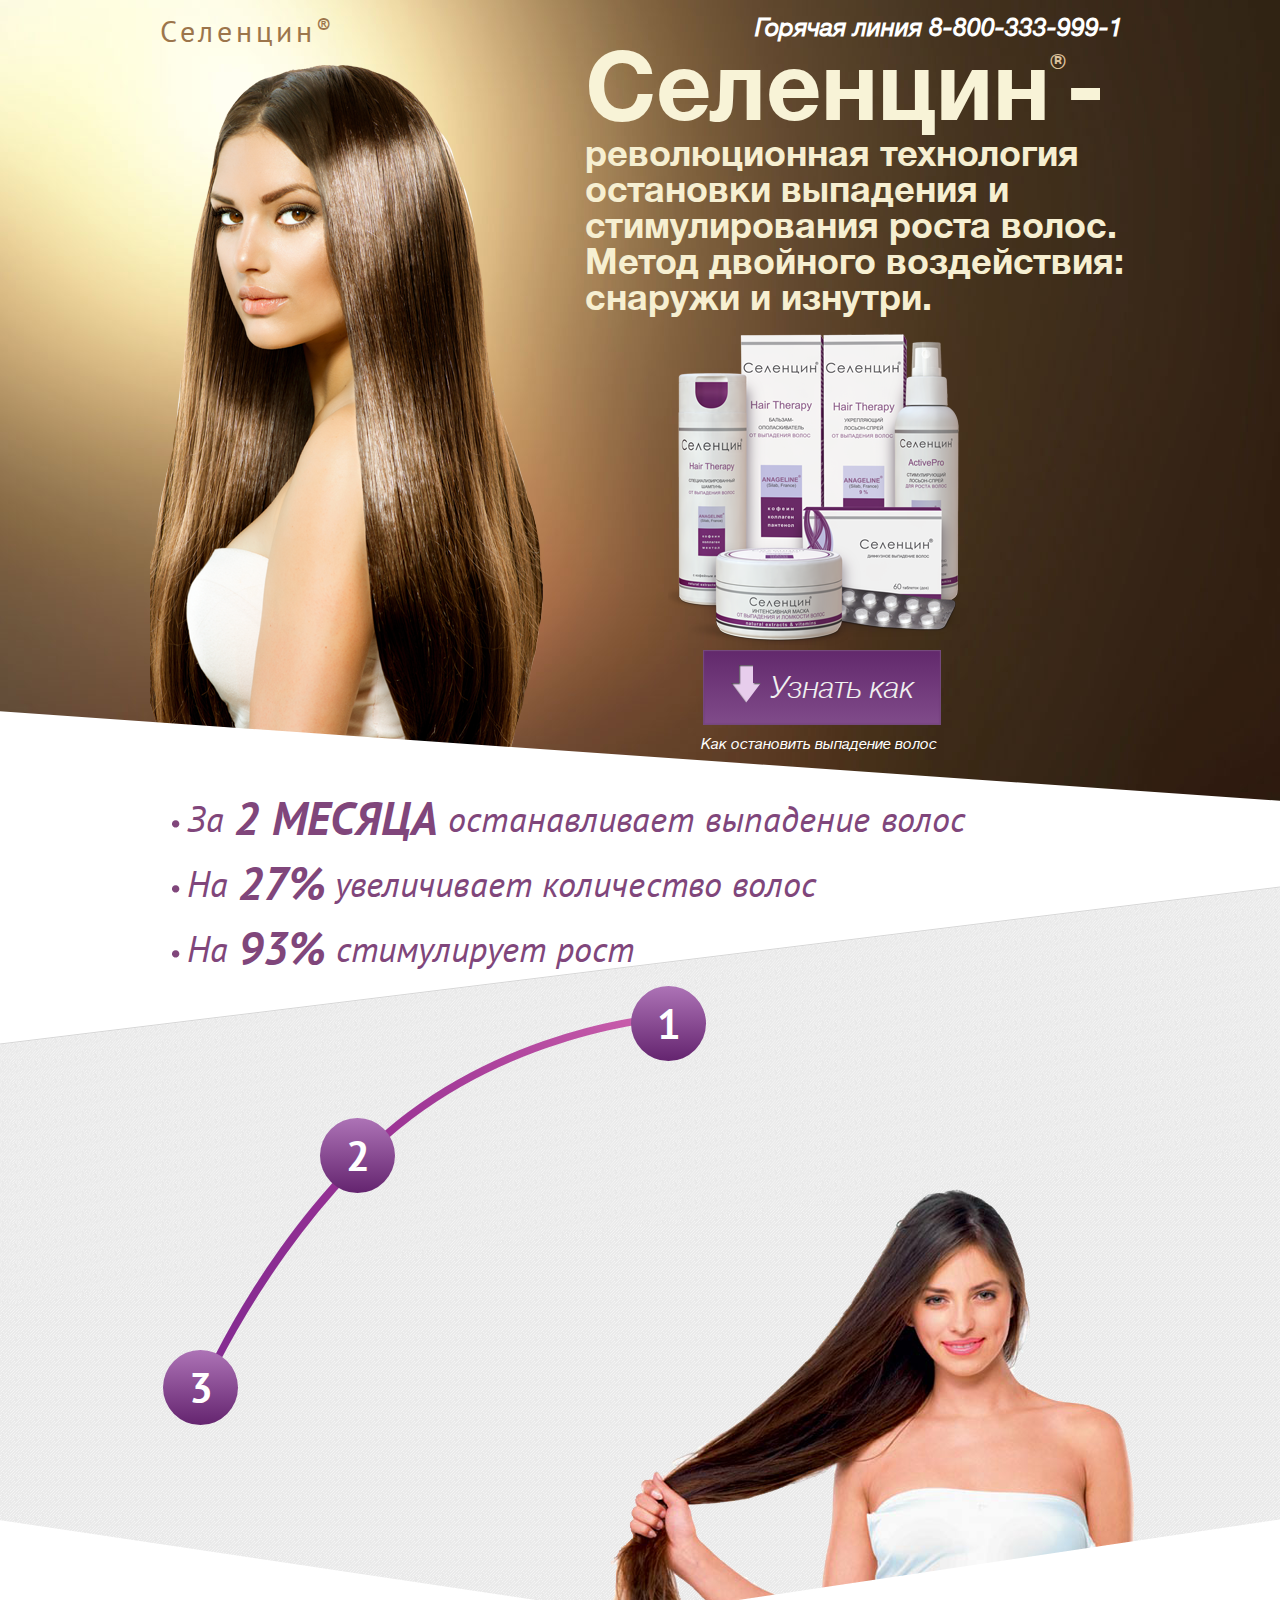
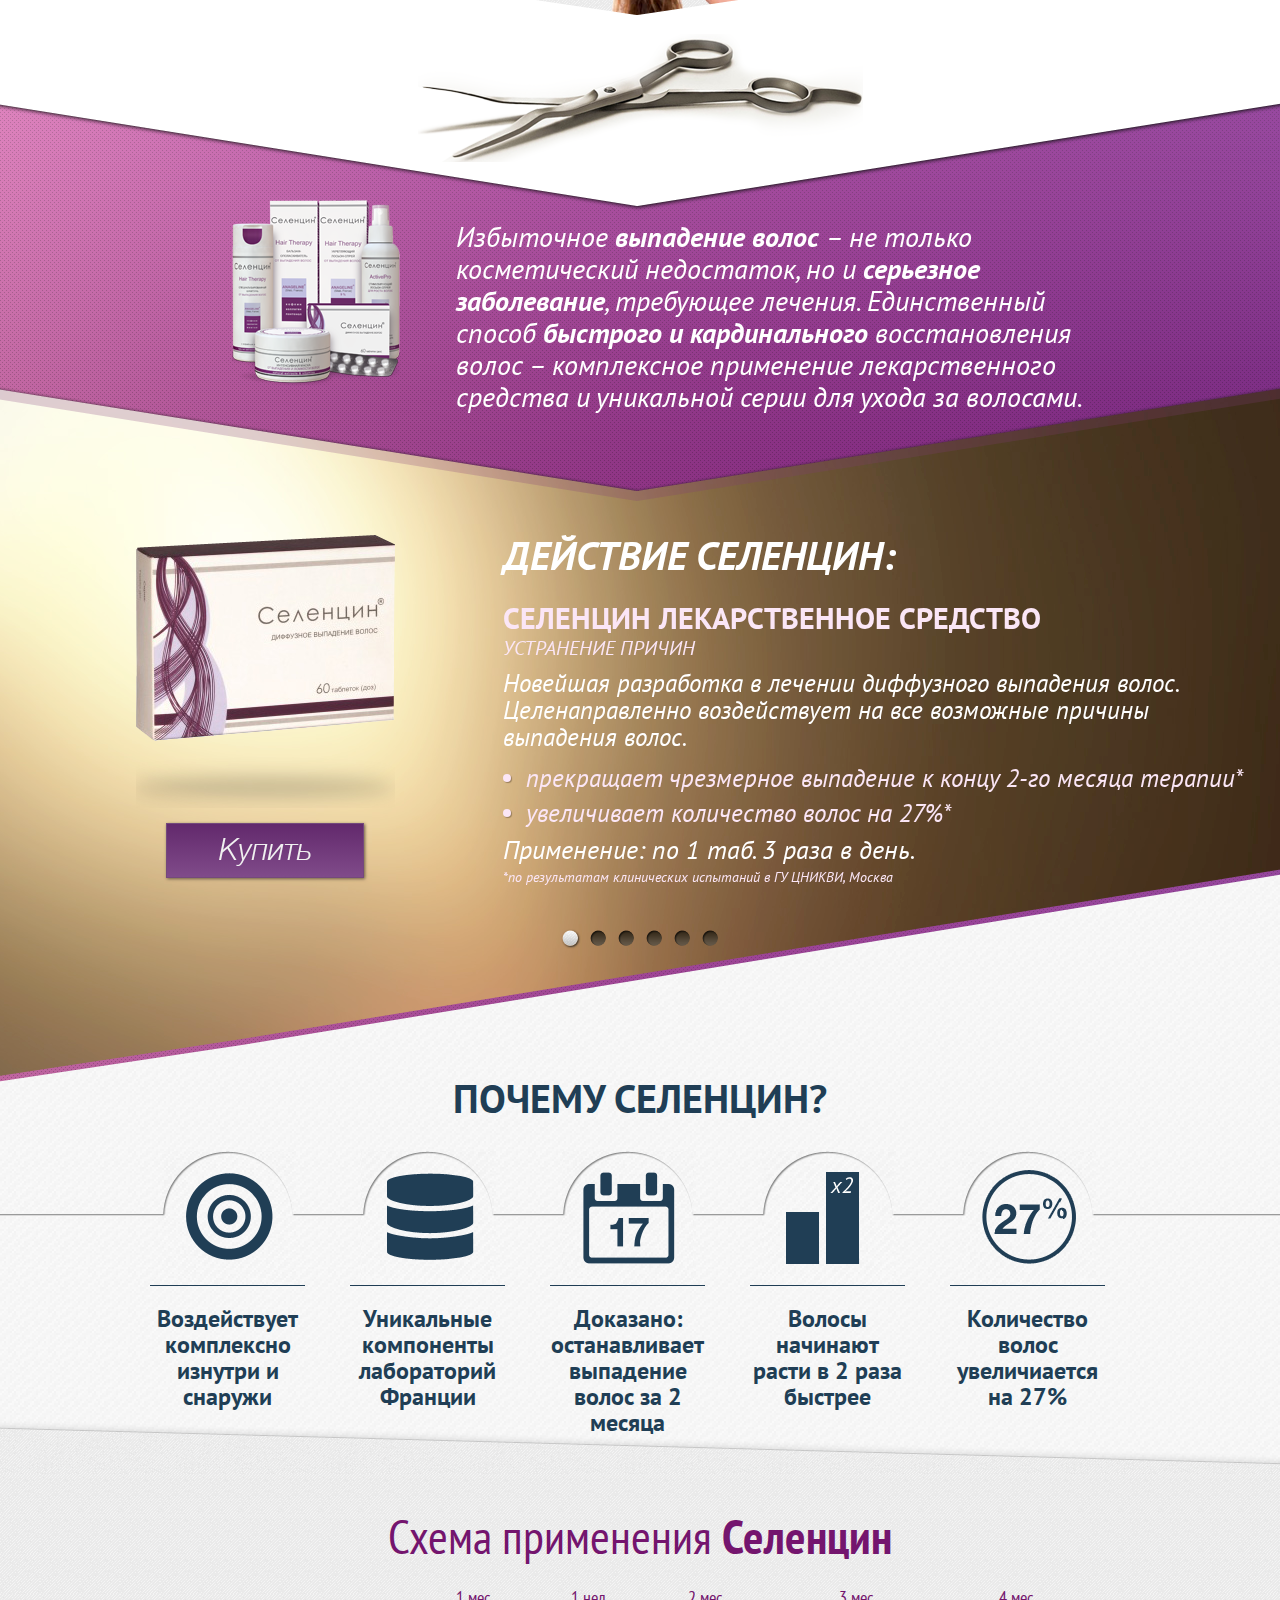
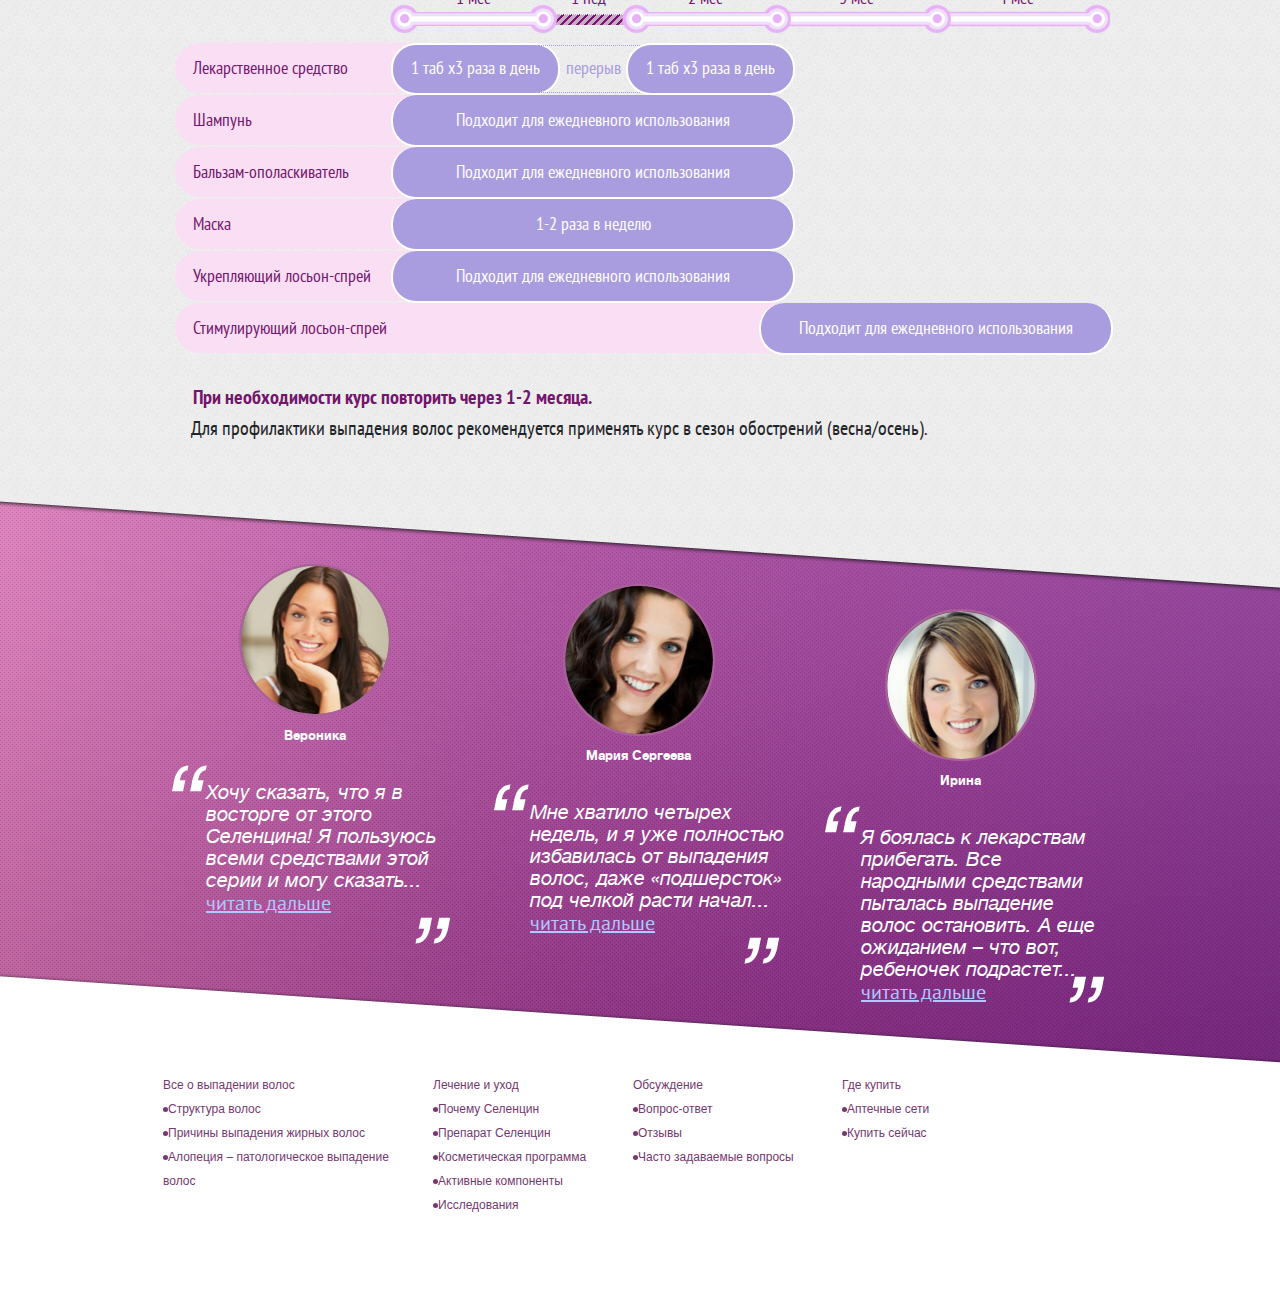
<file: index.html>
<!DOCTYPE html>
<html lang="en">
<head>
    <title>Home</title>
    <meta name = "format-detection" content = "telephone=no" />
    <meta charset="utf-8">
    <link rel="icon" href="images/favicon.ico" type="image/x-icon">
    <link rel="shortcut icon" href="images/favicon.ico" type="image/x-icon" />
    <link rel="stylesheet" type="text/css" media="screen" href="css/style.css">
    <script type="text/javascript" src="js/jquery.js"></script>
    <script type="text/javascript" src="js/superfish.js"></script>
	 <script type="text/javascript" src="js/jquery.mobilemenu.js"></script>
	 <script type="text/javascript" src="js/jquery.flexslider.js"></script>
	 <script type="text/javascript" src="js/jquery.easing.1.3.js"></script>
	 <script src="js/script.js"></script>
	 <script type="text/javascript">
		  $(window).load(function() {
				$('.flexslider').flexslider({
				  animation: "slide"
				});
        $(".anchor").on("click", function(){
        var anchor = $(this);
        $('html, body').stop().animate({
            scrollTop: $(anchor.attr('href')).offset().top-171
        }, 800/*,'easeInOutExpo'*/);
         event.preventDefault();
      })
			 });
	 </script>
	<!--[if lt IE 8]>
   <div style=' clear: both; text-align:center; position: relative;'>
     <a href="http://windows.microsoft.com/en-US/internet-explorer/products/ie/home?ocid=ie6_countdown_bannercode">
       <img src="http://storage.ie6countdown.com/assets/100/images/banners/warning_bar_0000_us.jpg" border="0" height="42" width="820" alt="You are using an outdated browser. For a faster, safer browsing experience, upgrade for free today." />
    </a>
  </div>
<![endif]-->
    <!--[if lt IE 9]>
   	<script type="text/javascript" src="js/html5.js"></script>
    	<link rel="stylesheet" type="text/css" media="screen" href="css/ie.css">
    <![endif]-->
</head>
<body>

<!--==============================header=================================-->
   	<div class="main_global">
      <div class="main">
            <header>
              <div class="hotline wrapper">
                <span class="header_log f_left">Селенцин<sup>&reg;</sup></span>
                <span class="hotline_tel f_right HelveticaNeueItalic">Горячая линия  8-800-333-999-1</span>
              </div>
              <div class="slogan">
                <h1 class="logo HelveticaNeueBold">Селенцин<sup>&reg;</sup>-</h1>
                <p class="HelveticaNeueBold">
                  революционная технология
                  остановки выпадения и
                  стимулирования роста волос.
                  Метод двойного воздействия:
                  снаружи и изнутри.
                </p>
                <div class="slogan_lk">
                  <img src="images/logo_img.png" alt="">
                  <a href="#steps" class="button anchor HelveticaNeueLightItalic"><i class="element-animation"></i>Узнать как</a>
                  <span class="HelveticaNeueItalic">Как остановить выпадение волос</span>
                </div>
              </div>
            </header>
          </div>
      <!--==============================content================================-->
          <section class="box1">
            <div class="main">
              <ul class="list1">
                <li class="list1_item">За <b>2 месяца</b> останавливает выпадение волос</li>
                <li class="list1_item">На <b>27%</b> увеличивает количество волос</li>
                <li class="list1_item">На <b>93%</b> стимулирует рост</li>
              </ul>
            </div>
          </section>
          <section id="steps" class="steps p_rel nain_global">
            <div class="main">
              <div class="steps_line p_abs">
                <div class="steps_it1 p_abs">
                  <a href="#javascript:;" class="steps_button1">1</a>
                  <div class="description1">
                    <div class="it_description">
                      <h3 class="title1">Лекарственное средство-<br>
                      основа терапии</h3>
                      <p>Воздействие на все возможные<br> 
                      причины выпадения волос.<br> Доказанная эффективность.</p>
                    </div>
                    <div class="clear"></div>
                  </div>
                </div>
                <div class="steps_it2 p_abs">
                  <a href="#javascript:;" class="steps_button2">2</a>
                  <div class="description2">
                    <div class="it_description">
                      <h3 class="title1">Шампунь, Бальзам-ополаскиватель,<br>
                      Маска, Укрепляющий лосьон-спрей</h3>
                      <p>Восстановление жизненного цикла<br>
                      волосяных луковиц.<br>
                      Укрепление и интенсивное<br>
                      питание ослабленных корней.</p>
                    </div>
                    <div class="clear"></div>
                  </div>
                </div>
                <div class="steps_it3 p_abs">
                  <a href="#javascript:;" class="steps_button3">3</a>
                  <div class="description3">
                    <div class="it_description">
                      <h3 class="title1">Стимулирующий лосьон-спрей</h3>
                      <p>Ускорение роста волос и увеличение<br>
                      продолжительности их жизни</p>
                    </div>
                    <div class="clear"></div>
                  </div>
                </div>
              </div>
            </div>
          </section>
          <section class="box2">
            <div class="scissors">
              <img src="images/scissors_img.png" alt="">
            </div>
            <div class="box2_it p_rel">
              <div class="main p_rel wrapper">
                <img src="images/box2_It_img.png" alt="" class="f_left">
                <p class="f_left text1">Избыточное <b>выпадение волос</b> – не только косметический недостаток, но и <b>серьезное заболевание</b>, требующее лечения. Единственный способ <b>быстрого и кардинального</b> восстановления волос – комплексное применение лекарственного средства и уникальной серии для ухода за волосами.</p>
              </div>
            </div>
          </section>
          <div class="flexslider wrapper">   
            <ul class="slides">
              <li class="slides_it">
                <div class="flex_main">
                  <div class="flex_column1 f_left">
                    <div class="flexslider_img1">
                      <img src="images/flexslider_img1.png" alt="" class="animation_active opacity app_left tr6">
                    </div>
                    <a href="#" class="button button_buy animation_active opacity app_left tr6">Купить</a>
                  </div>
                  <div class="flex_column2 f_left">
                    <h3 class="title2 animation_active opacity app_right tr3">ДЕЙСТВИЕ СЕЛЕНЦИН:</h3>
                    <h4 class="title3 animation_active opacity app_right tr5">Селенцин лекарственное средство
                      <span>Устранение причин</span>
                    </h4>
                    <p class="text2 animation_active opacity app_right tr7">
                      
                      Новейшая разработка в лечении диффузного выпадения волос. Целенаправленно воздействует на все возможные причины выпадения волос.
                    </p>
                    <ul class="list2 animation_active opacity app_right tr9">
                      <li class="list2_it"><i></i>прекращает чрезмерное выпадение к концу 2-го месяца терапии*</li>
                      <li class="list2_it"><i></i>увеличивает количество волос на 27%*</li>
                    </ul>
                    <span class="application animation_active opacity app_right tr11">Применение: по 1 таб. 3 раза в день.</span>
                    <span class="elaboration animation_active opacity app_right tr13">*по результатам клинических испытаний в ГУ ЦНИКВИ, Москва</span>
                  </div>
                </div>
              </li>
              <li class="slides_it">
                <div class="flex_main">
                  <div class="flex_column1 f_left">
                    <div class="flexslider_img2">
                      <img src="images/flexslider_img2.png" alt="" class="animation_active opacity app_left tr9">
                    </div>
                    <a href="#" class="button button_buy animation_active opacity app_left tr6">Купить</a>
                  </div>
                  <div class="flex_column2 f_left">
                    <h3 class="title2 animation_active opacity app_right tr3">ДЕЙСТВИЕ СЕЛЕНЦИН:</h3>
                    <h4 class="title3 animation_active opacity app_right tr5">Специализированный шампунь от<br>
                    выпадения волос «Hair Therapy»
                      <span>Очищение</span>
                    </h4>
                    <p class="text2 animation_active opacity app_right tr7">
                      Специализированный шампунь с Anageline® и 
                      кофеином способствует предотвращению избыточной 
                      потери волос и увеличению их количества в фазе 
                      активного роста.
                    </p>
                    <span class="application animation_active opacity app_right tr9">Подходит для ежедневного использования.</span>
                  </div>
                </div>
              </li>
              <li class="slides_it">
                <div class="flex_main">
                  <div class="flex_column1 f_left">
                    <div class="flexslider_img3">
                      <img src="images/flexslider_img2.png" alt="" class="animation_active opacity app_left tr9">
                    </div>
                    <a href="#" class="button button_buy animation_active opacity app_left tr6">Купить</a>
                  </div>
                  <div class="flex_column2 f_left">
                    <h3 class="title2 animation_active opacity app_right tr3">ДЕЙСТВИЕ СЕЛЕНЦИН:</h3>
                    <h4 class="title3 animation_active opacity app_right tr5">Бальзам-ополаскиватель от<br>
                    выпадения волос «Hair Therapy»
                      <span>Восстановление</span>
                    </h4>
                    <p class="text2 animation_active opacity app_right tr7">
                      Бальзам-ополаскиватель интенсивно питает и увлажняет
                      ослабленные волосы. Благодаря действию активных
                      компонентов останавливает избыточную потерю волос,укрепляет и возвращает естественный блеск.
                    </p>
                    <span class="application animation_active opacity app_right tr9">Подходит для ежедневного использования.</span>
                  </div>
                </div>
              </li>
              <li class="slides_it">
                <div class="flex_main">
                  <div class="flex_column1 f_left">
                    <div class="flexslider_img4">
                      <img src="images/flexslider_img3.png" alt="" class="animation_active opacity app_left tr9">
                    </div>
                    <a href="#" class="button button_buy animation_active opacity app_left tr6">Купить</a>
                  </div>
                  <div class="flex_column2 f_left">
                    <h3 class="title2 animation_active opacity app_right tr3">ДЕЙСТВИЕ СЕЛЕНЦИН:</h3>
                    <h4 class="title3 animation_active opacity app_right tr5">Интенсивная маска от выпадения<br>
                    и ломкости волос «Hair Therapy»
                      <span>Усиленное воздействие</span>
                    </h4>
                    <p class="text2 animation_active opacity app_right tr7">
                      Специально разработана для укрепления, стимуляции роста
                      и улучшения состояния ослабленных волос при проблеме
                      чрезмерного выпадения. Высокое содержание активных компонентов способствует усилению кровообращения и стимулированию роста волосяных луковиц.
                    </p>
                    <span class="application animation_active opacity app_right tr9">Использовать 1-2 раза в неделю не менее 2-х месяцев.</span>
                  </div>
                </div>
              </li>
              <li class="slides_it">
                <div class="flex_main">
                  <div class="flex_column1 f_left">
                    <div class="flexslider_img5">
                      <img src="images/flexslider_img4.png" alt="" class="animation_active opacity app_left tr9">
                    </div>
                    <a href="#" class="button button_buy animation_active opacity app_left tr6">Купить</a>
                  </div>
                  <div class="flex_column2 f_left">
                    <h3 class="title2 animation_active opacity app_right tr3">ДЕЙСТВИЕ СЕЛЕНЦИН:</h3>
                    <h4 class="title3 animation_active opacity app_right tr5">Укрепляющий лосьон-спрей от<br>
                    выпадения волос «Hair Therapy»
                      <span>Усилинное воздействие</span>
                    </h4>
                    <p class="text2 animation_active opacity app_right tr7">
                      Мощная формула активных компонентов предотвращает чрезмерное выпадение волос, укрепляет и увеличивает их
                      количество.
                    </p>
                    <span class="application animation_active opacity app_right tr9">Курс применения не менее 2 месяцев.
                    Подходит для ежедневного использования.</span>
                  </div>
                </div>
              </li>
              <li class="slides_it">
                <div class="flex_main">
                  <div class="flex_column1 f_left">
                    <div class="flexslider_img6">
                      <img src="images/flexslider_img4.png" alt="" class="animation_active opacity app_left tr9">
                    </div>
                    <a href="#" class="button button_buy animation_active opacity app_left tr6">Купить</a>
                  </div>
                  <div class="flex_column2 f_left">
                    <h3 class="title2 animation_active opacity app_right tr3">ДЕЙСТВИЕ СЕЛЕНЦИН:</h3>
                    <h4 class="title3 animation_active opacity app_right tr5">Стимулирующий лосьон-спрей<br>
                    для роста волос «Active Pro»
                      <span>Активация роста</span>
                    </h4>
                    <p class="text2 animation_active opacity app_right tr7">
                      Разработан совместно с <a href="#" class="text2_lk">S.A. Naturex</a> (Франция).
                    </p>
                    <p class="text2 animation_active opacity app_right tr7">
                      Способствует удерживанию волос в фазе роста, увеличению
                      длины, силы и густоты волос за счет специальных активных
                      компонентов.
                    </p>
                    <span class="application animation_active opacity app_right tr9">Применяется после курса терапии или отдельно от других средств. Курс применения не менее 2 месяцев.</span>
                  </div>
                </div>
              </li>
            </ul>
          </div>
          <section class="box3">
            <h3 class="title4">Почему Селенцин?</h3>
            <div class="main">
              <ul class="list3 wrapper">
                <li class="list3_it">
                  <img src="images/list3_img.png" alt="">
                  <p>Воздействует комплексно изнутри и снаружи</p>
                </li>
                <li class="list3_it">
                  <img src="images/list3_img2.png" alt="">
                  <p>Уникальные компоненты лабораторий Франции</p>
                </li>
                <li class="list3_it">
                  <img src="images/list3_img3.png" alt="">
                  <p>Доказано: останавливает выпадение волос за 2 месяца</p>
                </li>
                <li class="list3_it">
                  <img src="images/list3_img4.png" alt="">
                  <p>Волосы начинают расти в 2 раза быстрее</p>
                </li>
                <li class="list3_it">
                  <img src="images/list3_img5.png" alt="">
                  <p>Количество волос увеличиается на 27%</p>
                </li>
              </ul>
            </div>
          </section>
          <section class="scheme p_rel">
            <div class="main">
              <h3 class="title5">Схема применения <b>Селенцин</b></h3>
              <ul class="scheme_time p_rel wrapper">
                <li class="scheme_time_it1">1 мес</li>
                <li class="scheme_time_it2">1 нед</li>
                <li class="scheme_time_it3">2 мес</li>
                <li class="scheme_time_it4">3 мес</li>
                <li class="scheme_time_it5">4 мес</li>
              </ul>
              <ul class="scheme_application">
                <li>
                  <span class="scheme_list_tittl1">Лекарственное средство</span>
                  <span class="scheme_application_it1">1 таб х3 раза в день</span>
                  <span class="break">перерыв</span>
                  <span class="scheme_application_it1">1 таб х3 раза в день</span>
                </li>
                <li>
                  <span class="scheme_list_tittl2">Шампунь</span>
                  <span class="scheme_application_it2">Подходит для ежедневного использования</span>
                </li>
                <li>
                  <span class="scheme_list_tittl3">Бальзам-ополаскиватель</span>
                  <span class="scheme_application_it3">Подходит для ежедневного использования</span>
                </li>
                <li>
                  <span class="scheme_list_tittl4">Маска</span>
                  <span class="scheme_application_it4">1-2 раза в неделю</span>
                </li>
                <li>
                  <span class="scheme_list_tittl5">Укрепляющий лосьон-спрей</span>
                  <span class="scheme_application_it5">Подходит для ежедневного использования</span>
                </li>
                <li>
                  <span class="scheme_list_tittl6">Стимулирующий лосьон-спрей</span>
                  <span class="scheme_application_it6">Подходит для ежедневного использования</span>
                </li>
              </ul>
              <p class="text3">При необходимости курс повторить через 1-2 месяца.</p>
              <p class="text4">Для профилактики выпадения волос рекомендуется применять курс в сезон обострений (весна/осень).</p>
            </div>
          </section>
          <section class="quote_box p_rel">
            <div class="main wrapper">
              <div class="column1">
                <figure>
                  <img src="images/quote_img‏1.png" alt="">
                  <span class="name">Вероника</span>
                </figure>
                <blockquote>
                  <p class="quote_text p2">Хочу сказать, что я в восторге от этого Селенцина! Я пользуюсь всеми средствами этой серии и могу сказать...</p>
                  <a href="#" class="quote_lk">читать дальше</a>
                </blockquote>
              </div>
              <div class="column2">
                <figure>
                  <img src="images/quote_img‏2.png" alt="">
                  <span class="name">Мария Сергеева</span>
                </figure>
                <blockquote>
                  <p class="quote_text p2">Мне хватило четырех недель, и я уже полностью избавилась от выпадения волос, даже «подшерсток» под челкой расти начал...</p>
                  <a href="#" class="quote_lk">читать дальше</a>
                </blockquote>
              </div>
              <div class="column3">
                <figure>
                  <img src="images/quote_img‏3.png" alt="">
                  <span class="name">Ирина</span>
                </figure>
                <blockquote>
                  <p class="quote_text p2">Я боялась к лекарствам прибегать. Все народными средствами пыталась выпадение волос остановить. А еще ожиданием – что вот, ребеночек подрастет...</p>
                  <a href="#" class="quote_lk">читать дальше</a>
                </blockquote>
              </div>
            </div>
          </section>
      <!--==============================footer=================================-->
          <footer>
            <div class="main wrapper">
              <ul class="list_1">
                <li class="list_title">Все о выпадении волос</li>
                <li class="list_1_it"><i></i>
                  <a href="#" class="list_1_lk">Структура волос</a>
                </li>
                <li class="list_1_it"><i></i>
                  <a href="#" class="list_1_lk">Причины выпадения жирных волос</a>
                </li>
                <li class="list_1_it"><i></i>
                  <a href="#" class="list_1_lk">Алопеция – патологическое выпадение волос</a>
                </li>
              </ul>
              <ul class="list_2">
                <li class="list_title">Лечение и уход</li>
                <li class="list_1_it"><i></i>
                  <a href="#" class="list_1_lk">Почему Селенцин</a>
                </li>
                <li class="list_1_it"><i></i>
                  <a href="#" class="list_1_lk">Препарат Селенцин</a>
                </li>
                <li class="list_1_it"><i></i>
                  <a href="#" class="list_1_lk">Косметическая программа</a>
                </li>
                <li class="list_1_it"><i></i>
                  <a href="#" class="list_1_lk">Активные компоненты</a>
                </li>
                <li class="list_1_it"><i></i>
                  <a href="#" class="list_1_lk">Исследования</a>
                </li>
              </ul>
              <ul class="list_3">
                <li class="list_title">Обсуждение</li>
                <li class="list_1_it"><i></i>
                  <a href="#" class="list_1_lk">Вопрос-ответ</a>
                </li>
                <li class="list_1_it"><i></i>
                  <a href="#" class="list_1_lk">Отзывы</a>
                </li>
                <li class="list_1_it"><i></i>
                  <a href="#" class="list_1_lk">Часто задаваемые вопросы</a>
                </li>
              </ul>
              <ul class="list_4">
                <li class="list_title">Где купить</li>
                <li class="list_1_it"><i></i>
                  <a href="#" class="list_1_lk">Аптечные сети</a>
                </li>
                <li class="list_1_it"><i></i>
                  <a href="#" class="list_1_lk">Купить сейчас</a>
                </li>
              </ul>
            </div>
          </footer>
    </div>
</div>
</body>
</html>
</file>
<file: css/ie.css>
{behavior:url(js/PIE.htc);position:relative;}
.box2_it{
	padding-bottom: 10px;
}
.quote_box figure img{
	border: none;
}
.list2{
	width: 765px;
}
.list1{padding-bottom: 168px;}
div[class^="description"]{
	display: none;
}
[class^="steps_it"]:hover div[class^="description"]{
	display: block;
}
</file>
<file: css/style.css>
@import "../css/reset.css";
@import "../css/skeleton.css";
@import "../css/superfish.css";
@import "../css/flexslider.css";
@import "../fonts/HelveticaNeue/HelveticaNeue.css";
@import "../fonts/HelveticaLight/HelveticaLightt.css";
@import url(http://fonts.googleapis.com/css?family=PT+Sans+Narrow:400,700&subset=cyrillic);
@import url(http://fonts.googleapis.com/css?family=PT+Sans:400,700,400italic,700italic&subset=latin,cyrillic);
article,aside,audio,canvas,command,datalist,details,embed,figcaption,figure,footer,header,hgroup,keygen,meter,nav,output,progress,section,source,video{display:block}mark,rp,rt,ruby,summary,time{display:inline}
/* Global properties ======================================================== */
html {width:100%}

body {
  font-family: 'PT Sans', sans-serif;
  font-size:12px;
  line-height:;
  color:#666;
  min-width:960px;
  background:url(../images/body_bg.jpg) center 0 no-repeat #fff;
  -webkit-text-size-adjust: none;
}
.main_global{
  max-width: 1920px;
  margin: 0 auto;
}
.main{
  width: 980px;
  margin: 0 auto;
}
/*------------------ FONTS -----------------------*/
.Sans_Narow{
  font-family: 'PT Sans Narrow', sans-serif;
}
.HelveticaNeueBold{
  font-family: 'helveticaneuecyrbold';
}
.HelveticaNeueItalic{
  font-family: 'helveticaneuecyritalic';
}
.HelveticaNeueLightItalic{
  font-family: 'helveticaneuecyrlight_italic';
}
.HelveticaLight{
  font-family: 'helveticaneuecyrlight';
}
/*----------------------> Links And buttons <------------------*/
a {
  color:#;
  outline:none;
  text-decoration:none;
  cursor:pointer;
}
a:hover{
  color:#;
  text-decoration:none;
}

.button{
  display:block;
  width: 236px;
  text-align: center;
  padding:14px 0 13px 0;
  margin: 4px 0 -6px 118px;
  font-size: 30px;
  line-height: 46px;
  font-style: italic;
  color:#f0f0f0;
  border: 1px solid #74497c;
  box-shadow: 0 0 2px #6e3c77 inset;
  background: #62296c; /* Old browsers */
  background: -moz-linear-gradient(top,  #62296c 0%, #804b8a 100%); /* FF3.6+ */
  background: -webkit-gradient(linear, left top, left bottom, color-stop(0%,#62296c), color-stop(100%,#804b8a)); /* Chrome,Safari4+ */
  background: -webkit-linear-gradient(top,  #62296c 0%,#804b8a 100%); /* Chrome10+,Safari5.1+ */
  background: -o-linear-gradient(top,  #62296c 0%,#804b8a 100%); /* Opera 11.10+ */
  background: -ms-linear-gradient(top,  #62296c 0%,#804b8a 100%); /* IE10+ */
  background: linear-gradient(to bottom,  #62296c 0%,#804b8a 100%); /* W3C */
  filter: progid:DXImageTransform.Microsoft.gradient( startColorstr='#62296c', endColorstr='#804b8a',GradientType=0 ); /* IE6-9 */
 }
 .button:hover{
 background: #62296c; /* Old browsers */
  background: -moz-linear-gradient(top,  #804b8a 0%, #62296c 100%); /* FF3.6+ */
  background: -webkit-gradient(linear, left top, left bottom, color-stop(0%,#804b8a), color-stop(100%,#62296c)); /* Chrome,Safari4+ */
  background: -webkit-linear-gradient(top,  #804b8a 0%,#62296c 100%); /* Chrome10+,Safari5.1+ */
  background: -o-linear-gradient(top,  #804b8a 0%,#62296c 100%); /* Opera 11.10+ */
  background: -ms-linear-gradient(top,  #804b8a 0%,#62296c 100%); /* IE10+ */
  background: linear-gradient(to bottom,  #804b8a 0%,#62296c 100%); /* W3C */
  filter: progid:DXImageTransform.Microsoft.gradient( startColorstr='#804b8a', endColorstr='#62296c',GradientType=0 ); /* IE6-9 */
 
}

/*----------------------> Basic Classes <------------------*/
.reg {text-transform:uppercase}
.f_left {float:left}
.f_right {float:right}
.al_right {text-align:right}
.al_center {text-align:center}

.it{font-style:italic}
.let{letter-spacing:-1px}

/*----------------------> Indents Zero <------------------*/

.m_bot_zero{ margin-bottom:0 !important;}
.m_left_zero{ margin-left:0 !important;}
.p_bot_zero{ padding-bottom:0 !important;}
.p_left_zero{ padding-left:0 !important;}

/*----------------------> Positions <------------------*/
.p_abs{position: absolute;}
.p_rel{position: relative;}
.p_fix{position: fixed;}
.clear {clear:both;width:100%;line-height:0;font-size:0;}
.f_elem *:first-child{margin-top: 0 !important;}
.f_elem1 *:first-child{margin-top: 0 !important;border: none !important;}

.bg_none{ background:none !important;}

/*----------------------> Displays <------------------*/

.d_block{ display:block;}
.d_in-block{ display:inline-block;}

/*----------------------> Basic Colors <------------------*/



/*======================> Header <======================*/

header {
  overflow: hidden;
  background: url(../images/header_bg.png) -12px 55px no-repeat;
  padding-bottom: 10px;
  padding-top: 16px;
}
.slogan{
  width: 545px;
  float: right;
  font-size: 36px;
  line-height: 36px;
  color: #f6efd1;
  margin-top: -6px; 
}
.slogan p{
  font-size: 36px;
  font-weight: 600;
  margin-bottom: 10px;
}
  h1.logo{
    font-size: 96px;
    line-height: 1em;
    color: #f8f3d7;
  }
  h1.logo sup{
    font-size: 40px;
    color: #dcc19b;
    line-height: 60px;
  }

.header_log{
  font-size: 30px;
  line-height: 30px;
  color: #9c754b;
  font-weight: 400;
  letter-spacing: 4px;
  padding-left: 10px;
}
.header_log sup{
  font-size: 22px;
  display: inline-block;
  margin-top: -5px;
}
.hotline_tel{
  font-size: 25px;
  line-height: 25px;
  font-weight: 700;
  color: #fff;
  padding-right: 7px;
}
.slogan_lk{text-align: center;padding-right: 79px;}
.button:hover .element-animation{
  nimation: none
  animation-iteration-count: none;
  transform-origin: 50% 50%;
  -webkit-animation: none;
  -webkit-animation-iteration-count: 1000;
  -webkit-transform-origin: 50% 50%;
  -moz-animation: none;
  -moz-animation-iteration-count: 1000;
  -moz-transform-origin: 50% 50%;
  -o-animation: none;
  -o-animation-iteration-count: 1000;
  -o-transform-origin: 50% 50%;
  -ms-animation: none;
  -ms-animation-iteration-count: 1000;
  -ms-transform-origin: 50% 50%;
}
  .button i{
    position: relative;
    display: inline-block;
    margin-right: 10px;
    width: 30px;
    height: 38px;
    background: url(../images/slogo_lk_pointer.png) 0 0 no-repeat;
  }
  .element-animation{
  animation: animationFrames linear 0.5s;
  animation-iteration-count: 1000;
  transform-origin: 50% 50%;
  -webkit-animation: animationFrames linear 0.5s;
  -webkit-animation-iteration-count: 1000;
  -webkit-transform-origin: 50% 50%;
  -moz-animation: animationFrames linear 0.5s;
  -moz-animation-iteration-count: 1000;
  -moz-transform-origin: 50% 50%;
  -o-animation: animationFrames linear 0.5s;
  -o-animation-iteration-count: 1000;
  -o-transform-origin: 50% 50%;
  -ms-animation: animationFrames linear 0.5s;
  -ms-animation-iteration-count: 1000;
  -ms-transform-origin: 50% 50%;
}

@keyframes animationFrames{
  0% {
    left:0px;
    top:0px;
    opacity:1;
    transform:  rotate(0deg) scaleX(1) scaleY(1) ;
  }
  100% {
    left:0px;
    top:10px;
    opacity:1;
    transform:  rotate(0deg) scaleX(1) scaleY(1) ;
  }
}

@-moz-keyframes animationFrames{
  0% {
    left:0px;
    top:0px;
    opacity:1;
    -moz-transform:  rotate(0deg) scaleX(1) scaleY(1) ;
  }
  100% {
    left:0px;
    top:10px;
    opacity:1;
    -moz-transform:  rotate(0deg) scaleX(1) scaleY(1) ;
  }
}

@-webkit-keyframes animationFrames {
  0% {
    left:0px;
    top:0px;
    opacity:1;
    -webkit-transform:  rotate(0deg) scaleX(1) scaleY(1) ;
  }
  100% {
    left:0px;
    top:10px;
    opacity:1;
    -webkit-transform:  rotate(0deg) scaleX(1) scaleY(1) ;
  }
}

@-o-keyframes animationFrames {
  0% {
    left:0px;
    top:0px;
    opacity:1;
    -o-transform:  rotate(0deg) scaleX(1) scaleY(1) ;
  }
  100% {
    left:0px;
    top:10px;
    opacity:1;
    -o-transform:  rotate(0deg) scaleX(1) scaleY(1) ;
  }
}

@-ms-keyframes animationFrames {
  0% {
    left:0px;
    top:0px;
    opacity:1;
    -ms-transform:  rotate(0deg) scaleX(1) scaleY(1) ;
  }
  100% {
    left:0px;
    top:10px;
    opacity:1;
    -ms-transform:  rotate(0deg) scaleX(1) scaleY(1) ;
  }
}
.slogan_lk span{
  font-size: 15px;
  line-height: 52px;
  color: #fff;
  font-style: italic;
  padding-left: 2px;
}


/*=====================> Content ========================*/
#content {padding:0px 0px 0px 0px; min-height: 1500px;}
.cont_pad{padding:0 0 0 0 !important;}

.steps .main{
  height: 100%;
  background: url(../images/steps_bg_img.png) 411px 52px no-repeat;
}
.box1{
  background: #fff;
  -moz-transform: skewY(4deg);
  -webkit-transform: skewY(4deg);
  -o-transform: skewY(4deg);
  -ms-transform: skewY(4deg);
  transform: skewY(4deg);
  margin-top: -25px;
}
.steps{
  background: url(../images/steps_bg.png) 0 0 repeat;
  height: 479px;
  padding-left: 100px;
}
.steps:before{
  content: "";
  display: block;
  position: absolute;
  top: -171px;
  left: 0;
  right: 0;
  height: 260px;
  background: url(../images/steps_bg.png) 0 0 repeat;
  border-top: 1px solid #d6d6d6;
  -moz-transform: skewY(-7deg);
  -webkit-transform: skewY(-7deg);
  -o-transform: skewY(-7deg);
  -ms-transform: skewY(-7deg);
  transform: skewY(-7deg);
}
  .steps_line{
    width: 445px;
    height: 379px;
    background: url(../images/steps_line_bg.png) 0 0 no-repeat;
    top: -121px;
  }
  [class^="steps_it"]{
    width: 600px;
  }
  .steps_it1{
    left: 431px;
    top: -16px;
  }
  .steps_it2{
    left: 120px;
    top: 122px;
  }
  .steps_it3{
    left: -37px;
    top: 345px;
  }
    a[class^="steps_button"]{
      display: block;
      float: left;
      text-align: center;
      width: 75px;
      -webkit-border-radius: 100%;
      -moz-border-radius: 100%;
      border-radius: 100%;
      font-size: 42px;
      line-height: 42px;
      font-weight: 700;
      color: #fff;
      padding: 17px 0 16px;
      background: #ad73b6; /* Old browsers */
      background: -moz-linear-gradient(top,  #ad73b6 0%, #64246f 100%); /* FF3.6+ */
      background: -webkit-gradient(linear, left top, left bottom, color-stop(0%,#ad73b6), color-stop(100%,#64246f)); /* Chrome,Safari4+ */
      background: -webkit-linear-gradient(top,  #ad73b6 0%,#64246f 100%); /* Chrome10+,Safari5.1+ */
      background: -o-linear-gradient(top,  #ad73b6 0%,#64246f 100%); /* Opera 11.10+ */
      background: -ms-linear-gradient(top,  #ad73b6 0%,#64246f 100%); /* IE10+ */
      background: linear-gradient(to bottom,  #ad73b6 0%,#64246f 100%); /* W3C */
      filter: progid:DXImageTransform.Microsoft.gradient( startColorstr='#ad73b6', endColorstr='#64246f',GradientType=0 ); /* IE6-9 */

      -webkit-transition: all 0.5s ease;
      -moz-transition: all 0.5s ease;
      -ms-transition: all 0.5s ease;
      -o-transition: all 0.5s ease;
      transition: all 0.5s ease;
    }
    div[class^="description"]{
      float: left;
      opacity: 0;
      filter: alpha(opacity=0);
      margin-left: 21px;
      width: 346px;
      position: relative;
      padding: 12px 15px 15px 16px;
      background: #f7f7f7; /* Old browsers */
      background: -moz-linear-gradient(top,  #f7f7f7 0%, #ebebeb 100%); /* FF3.6+ */
      background: -webkit-gradient(linear, left top, left bottom, color-stop(0%,#f7f7f7), color-stop(100%,#ebebeb)); /* Chrome,Safari4+ */
      background: -webkit-linear-gradient(top,  #f7f7f7 0%,#ebebeb 100%); /* Chrome10+,Safari5.1+ */
      background: -o-linear-gradient(top,  #f7f7f7 0%,#ebebeb 100%); /* Opera 11.10+ */
      background: -ms-linear-gradient(top,  #f7f7f7 0%,#ebebeb 100%); /* IE10+ */
      background: linear-gradient(to bottom,  #f7f7f7 0%,#ebebeb 100%); /* W3C */
      filter: progid:DXImageTransform.Microsoft.gradient( startColorstr='#f7f7f7', endColorstr='#ebebeb',GradientType=0 ); /* IE6-9 */
      border: 2px solid #d7d7d7;
      -webkit-border-radius: 7px;
      -moz-border-radius: 7px;
      border-radius: 7px;
      -webkit-transition: all 0.5s ease;
      -moz-transition: all 0.5s ease;
      -ms-transition: all 0.5s ease;
      -o-transition: all 0.5s ease;
      transition: all 0.5s ease;
    }
    div.description2,div.description3{
      margin-left: 30px;
      padding-bottom: 0;
    }
    [class^="steps_it"]:hover{z-index: 99;}
    [class^="steps_it"]:hover div[class^="description"]{
      opacity: 1;
      filter: alpha(opacity=100);
      -webkit-transition: all 0.5s ease;
      -moz-transition: all 0.5s ease;
      -ms-transition: all 0.5s ease;
      -o-transition: all 0.5s ease;
      transition: all 0.5s ease;
    }
    [class^="steps_it"]:hover a[class^="steps_button"]{
      background: #ef9bcb; /* Old browsers */
      background: -moz-linear-gradient(top,  #ef9bcb 0%, #bd7aa0 100%); /* FF3.6+ */
      background: -webkit-gradient(linear, left top, left bottom, color-stop(0%,#ef9bcb), color-stop(100%,#bd7aa0)); /* Chrome,Safari4+ */
      background: -webkit-linear-gradient(top,  #ef9bcb 0%,#bd7aa0 100%); /* Chrome10+,Safari5.1+ */
      background: -o-linear-gradient(top,  #ef9bcb 0%,#bd7aa0 100%); /* Opera 11.10+ */
      background: -ms-linear-gradient(top,  #ef9bcb 0%,#bd7aa0 100%); /* IE10+ */
      background: linear-gradient(to bottom,  #ef9bcb 0%,#bd7aa0 100%); /* W3C */
      filter: progid:DXImageTransform.Microsoft.gradient( startColorstr='#ef9bcb', endColorstr='#bd7aa0',GradientType=0 ); /* IE6-9 */

      -webkit-transition: all 0.5s ease;
      -moz-transition: all 0.5s ease;
      -ms-transition: all 0.5s ease;
      -o-transition: all 0.5s ease;
      transition: all 0.5s ease;
    }
    div.description3{width: 306px;}
    .description1 .it_description{
      background: url(../images/description1_bg.png) 227px 15px no-repeat;
      min-height: 114px;
    }
    .description2 .it_description{
      background: url(../images/description2.png) 221px -2px no-repeat;
      min-height: 114px;
    }
    .description3 .it_description{
      background: url(../images/description3_bg.png) 248 -3px no-repeat;
      min-height: 114px;
    }
    .it_description p{
      font-size: 15px;
      line-height: 17px;
    }
    div[class^="description"]:before{
      content: "";
      display: block;
      width: 20px;
      height: 18px;
      left: -20px;
      top: 27px;
      position: absolute;
      background: url(../images/description_before.png) 0 0 no-repeat;
    }
    .steps_button1{
      margin-top: -13px;
    }
    .steps_button2{
      margin-top: -19px;
    }
    .steps_button3{
      margin-top: -10px;
    }
   

    .scissors{
      text-align: center;
      position: relative;
      margin-bottom: 30px;
      padding-top: 19px;
      padding-bottom: 6px;
    }
    
    .scissors:before{
      content: '';
      display: block;
      position: absolute;
      top: -143px;
      left: 0;
      right: 0;
      height: 144px;
      background: url(../images/scissors_before_bg.png) center 0 no-repeat;
    }

      .scissors img{position: relative;z-index: 2;}
    .box2_it:before{
      content: "";
      display: block;
      position: absolute;
      bottom: -20px;
      z-index: 0;
      left: 0;
      right: 0;
      height: 448px;
      background: url(../images/box2_it_before_bg.png) center 0 no-repeat;
    }
    .text1{
      font-size: 28px;
      line-height: 32px;
      font-style: italic;
      color: #fff;
      width: 635px;
      padding: 23px;
      padding-left: 56px;
    }
    .box2_it img{margin-left: 82px;margin-top: 2px;}
    .box2_it .main{z-index: 2}
    .box2_it{padding-bottom: 27px;position: relative;z-index: 2;}
    
/*slider*/
.flex_main{width: 1225px;margin: 0 auto;}
.flex_column2{width: 750px;padding-top: 54px;}
.flex_column1{width: 475px;text-align: center;}

    .text2{
      width: 750px;
      font-size: 25px;
      line-height: 27px;
      font-weight: 400;
      color: #fff;
      font-style: italic;
      margin-bottom: 10px;
    }
      .text2_lk{
        color: #d271b2;
        text-decoration: underline;
      }

    [class*="flexslider_img"]{
      height: 342px;
    }
    .flexslider_img1 img{
      margin-top: 54px;
    }
    .flexslider_img4 img{
      margin-top: 70px;
    }
    .button_buy{
      font-family: 'helveticaneuecyrlight_italic';
      width: 196px;
      padding: 3px 0 4px 0;
      box-shadow:  1px 1px 3px #6c5e46;
      margin: 0 auto;
    }
    .application{
      font-size: 26px;
      line-height: 28px;
      color: #fff;
      font-weight: 400;
      font-style: italic;
      display: block;
    }
    .elaboration{
      font-size: 14px;
      line-height: 26px;
      color: #fbe6f6;
      font-weight: 400;
      font-style: italic;
    }
  
  /*slider end*/

  .box3{
    margin-top: -320px;
    background: url(../images/box3_bg.png) 0 0 repeat;
  }
  .list3_it p{
    border-top: 1px solid #203e55;
    font-size: 24px;
    line-height: 26px;
    font-weight: 700;
    color: #203e55;
    padding-top: 20px;
  }
  /*scheme*/
  .scheme{
    background: url(../images/scheme_bg.png) 0 0 repeat;
    padding-bottom: 162px;
  }
  .scheme:before{
    content: "";
    display: block;
    left: 0;
    right: 0;
    height: 56px;
    position: absolute;
    top: -56px;
    background: url(../images/scheme_before.png) center 0 no-repeat;
  }
  .scheme_time{
    padding-bottom: 25px;
    margin-left: 240px;
    margin-bottom: 10px;
    width: auto;
  }
  .scheme_time:after{
    content: "";
    display: block;
    width: 720px;
    height: 28px;
    position: absolute;
    background: url(../images/scheme_after_img.png) 0 0 no-repeat;
    left: 0;
    bottom: 0;
  }
  .scheme_application{
    padding-bottom: 32px;
    padding-left: 25px;
  }
    li[class*="scheme_time_it"]{
      font-family: 'PT Sans Narrow', sans-serif;
      font-size: 18px;
      line-height: 20px;
      color: #74156e;
      float: left;
      text-align: center;
      width: 114px;
      margin-left:26px;
    }
    li.scheme_time_it2{
      width: 65px;
    }
    li.scheme_time_it3{
      width: 116px;
    }
    li.scheme_time_it4,li.scheme_time_it5{
      width: 134px;
    }
    span[class^="scheme_list_tittl"]{
      display: inline-block;
      padding: 15px 0 15px 18px;
      font-family: 'PT Sans Narrow', sans-serif;
      font-size: 18px;
      line-height: 20px;
      color: #74156e;
      font-weight: 400;
      width: 220px;
      background-color: #fadff4;
      -webkit-border-radius: 25px 0 0 25px;
      -moz-border-radius: 25px 0 0 25px;
      border-radius: 25px 0 0 25px;
      
    }
    span[class^="scheme_application_it"]{
      display: inline-block;
      font-size: 18px;
      line-height: 20px;
      font-family: 'PT Sans Narrow', sans-serif;
      width: 400px;
      color: #fff;
      padding: 15px 0;
      background-color: #a99cdf;
      text-align: center;
      -webkit-border-radius: 25px;
      -moz-border-radius: 25px;
      border-radius: 25px;
      border: 2px solid #fff;
      border-top: none;
      margin-left: -25px;
    }
    span.scheme_application_it1{
      width: 165px;
      border-top: 2px solid #fff;
      padding-top: 13px;
    }
    span.scheme_list_tittl6{
      width: 588px;
    }
    span.scheme_application_it6{
      width: 350px;
    }
    .break{
      display: inline-block;
      font-family: 'PT Sans Narrow', sans-serif;
      font-size: 18px;
      line-height: 20px;
      padding: 12px 0 14px 0;
      font-weight: 400;
      color: #a99cdf;
      width: 110px;
      text-align: center;
      margin-left: -25px;
      margin-top: 2px;
      border-top: 1px dotted #a99cdf;
      border-bottom: 1px dotted #a99cdf;
    }
  .text3,.text4{
    font-family: 'PT Sans Narrow', sans-serif;
    font-size: 20px;
    line-height: 20px;
    font-weight: 700;
    color: #74156e;
    padding-left: 43px;
    margin-bottom: 11px;
  }
  .text4{
    font-weight: 400;
    color: #1f2528;
    padding-left: 41px;
  }
  /*quote box*/
  .quote_box{margin-top: -47px;}
  .quote_box:before{
    content: "";
    display: block;
    position: absolute;
    height: 604px;
    top: -84px;
    left: 0;
    right: 0;
    background: url(../images/quote_box_bg.png) center 0 no-repeat;
  }
  .quote_box [class^="column"]{
    float: left;
    width: 300px;
    padding: 0 10px 25px 15px;
  }
    .quote_box figure{
      text-align: center;
      position: relative;
    }
      .quote_box figure img{
        width: 148px;
        height: 148px;
        -webkit-border-radius: 100%;
        -moz-border-radius: 100%;
        border-radius: 100%;
        border: 2px solid #a96299;
        box-shadow: inset 2px 3px 5px rgba(110,94,69,0.7);
      }
      .name{
        font-family: 'helveticaneuecyrbold';
        display: block;
        font-size: 13px;
        line-height: 14px;
        font-weight: 700;
        color: #fff;
        margin-bottom: 39px;
        margin-top: 13px; 
      }
    .quote_box blockquote{
        padding-left: 41px;
        position: relative;
    }
    .quote_box .column2 blockquote{
      padding-left: 55px;
    }
    .quote_box .column3 blockquote{
      padding-left: 59px;
    }
    .quote_box .column2 blockquote:before{top: -18px;left: 19px;}
    .quote_box .column2 blockquote:after{right: 23px;}
    .quote_box .column3 blockquote:before{top: -21px;left: 23px;}
    .quote_box .column3 blockquote:after{bottom: 0;right: 15px;}
    .quote_box blockquote:before{
      content: "";
      position: absolute;
      display: block;
      top: -17px;
      left: 7px;
      width: 35px;
      height: 27px;
      background: url(../images/quotes_before.png) 0 0 no-repeat;
    }
    .quote_box blockquote:after{
      background: url(../images/quotes_after.png) 0 0 no-repeat;
      content: "";
      position: absolute;
      display: block;
      bottom: -30px;
      right: 15px;
      width: 35px;
      height: 27px;
    }
      .quote_text{
        font-family: 'helveticaneuecyritalic';
        font-size: 20px;
        line-height: 22px;
        color: #fff;
        padding-right: 10px;
      }
      .quote_lk{
        font-size: 20px;
        line-height: 22px;
        color: #b1c7ff;
        text-decoration: underline;
      }
      .column2{
        margin-top: 20px;
        width: 327px !important;
        padding-left: 0 !important;
        padding-right: 0 !important;
      }
      .column3{
        margin-top: 45px;
        padding: 0 !important;
        width: 317px !important;
      }
/*=====================> Paragraphs ========================*/

p {margin-bottom:18px}
.p2{ margin-bottom:0;}
.p3{ margin-bottom:0;}
.p4{ margin-bottom:0;}
.p5{ margin-bottom:0;}
.p6{ margin-bottom:0;}


/*=====================> Lists ========================*/
.list1{
  padding: 30px 0 155px 22px;
  -moz-transform: skewY(-4deg);
  -webkit-transform: skewY(-4deg);
  -o-transform: skewY(-4deg);
  -ms-transform: skewY(-4deg);
  transform: skewY(-4deg);
}
.list1_item{
  background:url(../images/marker1.png) 0 34px no-repeat;
  padding-left:15px;
  font-size: 36px;
  line-height: 65px;
  font-weight: 400;
  color: #80467b;
  font-style: italic;
  letter-spacing: 0.1px;
}
.list1_item b{
  font-size: 46px;
  font-weight: 700;
  text-transform: uppercase;
}

.list2{
  width: 755px;
  margin-bottom: 5px;
}
.list2_it{
  font-size: 25px;
  line-height: 35px;
  font-weight: 400;
  font-style: italic;
  color: #fbe6f6;
}
.list2_it i{
  display: inline-block;
  width: 8px;
  height: 8px;
  -webkit-border-radius: 100%;
  -moz-border-radius: 100%;
  border-radius: 100%;
  background: #fbe6f6;
  box-shadow: 1px 1px 1px #987e5b;
  margin-right: 15px;
  margin-top: 13px;
}

.list3{
  margin-top: -65px;
  padding-bottom: 20px;
}
.list3_it{
  float: left;
  width: 155px;
  margin-left: 45px;
  text-align: center;
}
.list3_it:first-child{margin-left: 0;}
.list3_link{}

/*=====================> Titles ========================*/
h2,h3,h4{
  font-weight:normal;
}
.title1{
  font-size: 17px;
  line-height: 17px;
  color:#74156e;
  font-weight: 700;
  padding-bottom: 5px;
}

.title2{
  font-size: 40px;
  line-height: 40px;
  color:#fff;
  font-weight: 700;
  padding-bottom: 25px;
  font-style: italic;
  top: 318px;
  left: 10000px;
}
.title3{
  font-size: 30px;
  line-height: 36px;
  color:#fbe6f6;
  font-weight: 700;
  text-transform: uppercase;
}
.title3 span{
  display: block;
  font-size: 20px;
  line-height: 24px;
  color:#fbe6f6;
  font-weight: 400;
  font-style: italic;
  margin-bottom: 10px;
}
.title4{
  font-size: 40px;
  line-height: 40px;
  font-weight: 700;
  color: #203e55;
  text-transform: uppercase;
  text-align: center;
  padding-bottom: 98px;
  padding-top: 271px;
  background: url(../images/title4_bg.png) 0 bottom repeat-x;
}
.title5{
  font-family: 'PT Sans Narrow', sans-serif;
  font-size: 48px;
  line-height: 48px;
  font-weight: 400;
  color: #74156e;
  text-align: center;
  padding-bottom: 28px;
  padding-top: 38px;
}

.t_ind{ margin-bottom:px;}
.t_ind1{ margin-bottom:px;}
.t_ind2{ margin-bottom:px;}

/*================================>> GOOGLE FONTS  <<========================================*/



/*================================>> hovers <<========================================*/
a{
    -webkit-transition: all 0.7s ease;
    -moz-transition: all 0.7s ease;
    -o-transition: all 0.7s ease;
    transition: all 0.7s ease;
}
a:hover{
    -webkit-transition: all 0.1s ease;
    -moz-transition: all 0.1s ease;
    -o-transition: all 0.1s ease;
    transition: all 0.1s ease;
}



/*================================>> Contact Form <<========================================*/
#contact-form {
  padding:0px 0 0 0;
  position: relative;
}
#contact-form .success
{
  display: block;
  position: absolute;
  width: 100%;
  top: 0;
  left:0;
  z-index: 99;
  background: #fff;
  border: 1px solid #000;
  text-align: center;
  padding: 20px 0;
}
#contact-form textarea, #contact-form input[type="text"]{
  margin:0;
  font-size:12px;
  border:1px solid #e7e7e7;
  color:#969696;
  padding:7px 10px;
  outline:none;
  position:relative;
  font-family:Arial, Helvetica, sans-serif;
  background:#fff;
  -webkit-box-sizing: border-box;
  -moz-box-sizing: border-box;
  box-sizing: border-box;
}
#contact-form input[type="text"]{
  width:347px;
}
#contact-form textarea {
  overflow:auto;
  width:433px;
  height:172px;
  resize:none;
  float:left;
  margin: 0 0 0 0;
}
  
#contact-form label {
  display:inline-block;
  position: relative;
  min-height:45px;
  overflow:hidden;
 }
#contact-form label.message {
  display:block;
  padding-bottom:0;
}
#contact-form .button {
  margin-left:8px;
}
#contact-form .error, #contact-form .empty, #contact-form .success {display:none;}
#contact-form .error, #contact-form .empty {
  text-align:left;
  color:red;
  font-size:11px;
  position: absolute;
  right: 10px;
  top: 5px;
}
#contact-form .buttons2 {
  overflow:hidden;
  text-align:right;
  position:relative;
  clear:both;
  padding-top:25px;
}
#contact-form .buttons2 a {
	cursor:pointer;
	margin-top:0;
	text-align:center;
}
#contact-form span{
  display:block;
  margin: 0px 0 0 5px;
 }

.map_wrapper{
  overflow:hidden;
  display:inline-block;
  margin-bottom:26px;
}


/*================================>> Contacts Info <<========================================*/
#map_canvas {
   width:411px;
   height:237px;
}
.adress{}
.adress span{
  display:inline-block;
  width:74px;
}
.adress dt{ margin-bottom:14px;}

.demo{}
.demo:hover{ text-decoration:underline;}
/*
<dl class="adress">
  <dt><strong>8901 Marmora Road,<br>Glasgow, D04 89GR.</strong></dt>
  <dd><span>Freephone:</span>+1 800 559 6580</dd>
  <dd><span>Telephone:</span>+1 800 603 6035</dd>
  <dd><span>FAX:</span>+1 800 889 9898</dd>
  <dd>E-mail: <a href="#" class="demo">mail@demolink.org</a></dd>
</dl>
<div class="social">
	<a href="#" title="RSS"><img src="images/soc1.png" alt=""></a>
	<a href="#" title="Twitter"><img src="images/soc2.png" alt=""></a>
	<a href="#" title="Facebook"><img src="images/soc3.png" alt=""></a>
	<a href="#" title="Google +"><img src="images/soc4.png" alt=""></a>
</div>
*/

/*================================>> Footer <<========================================*/
footer {
  padding:70px 0 90px;
  overflow: hidden;
}
ul[class^="list_"]{
  float: left;
  width: 165px;
  padding-left: 43px;
}
ul.list_1{
  width: 227px;
  padding-left: 13px;
}
ul.list_3{padding-left: 35px;}
ul.list_4{padding-left: 44px;}
 .list_1_it a,.list_title{
  font: 400 12px/24px 'Tahoma',sans-serif;
  color: #753970;
 }
 .list_1_it a{margin-left: -3px;}
 .list_1_it a:hover{
  text-decoration: underline;
 }
  .list_1_it i{
    display: inline-block;
    width: 5px;
    height: 5px;
    margin-top: 10px;
    background-color: #753970;
    -webkit-border-radius: 100%;
    -moz-border-radius: 100%;
    border-radius: 100%;
  }
</file>
